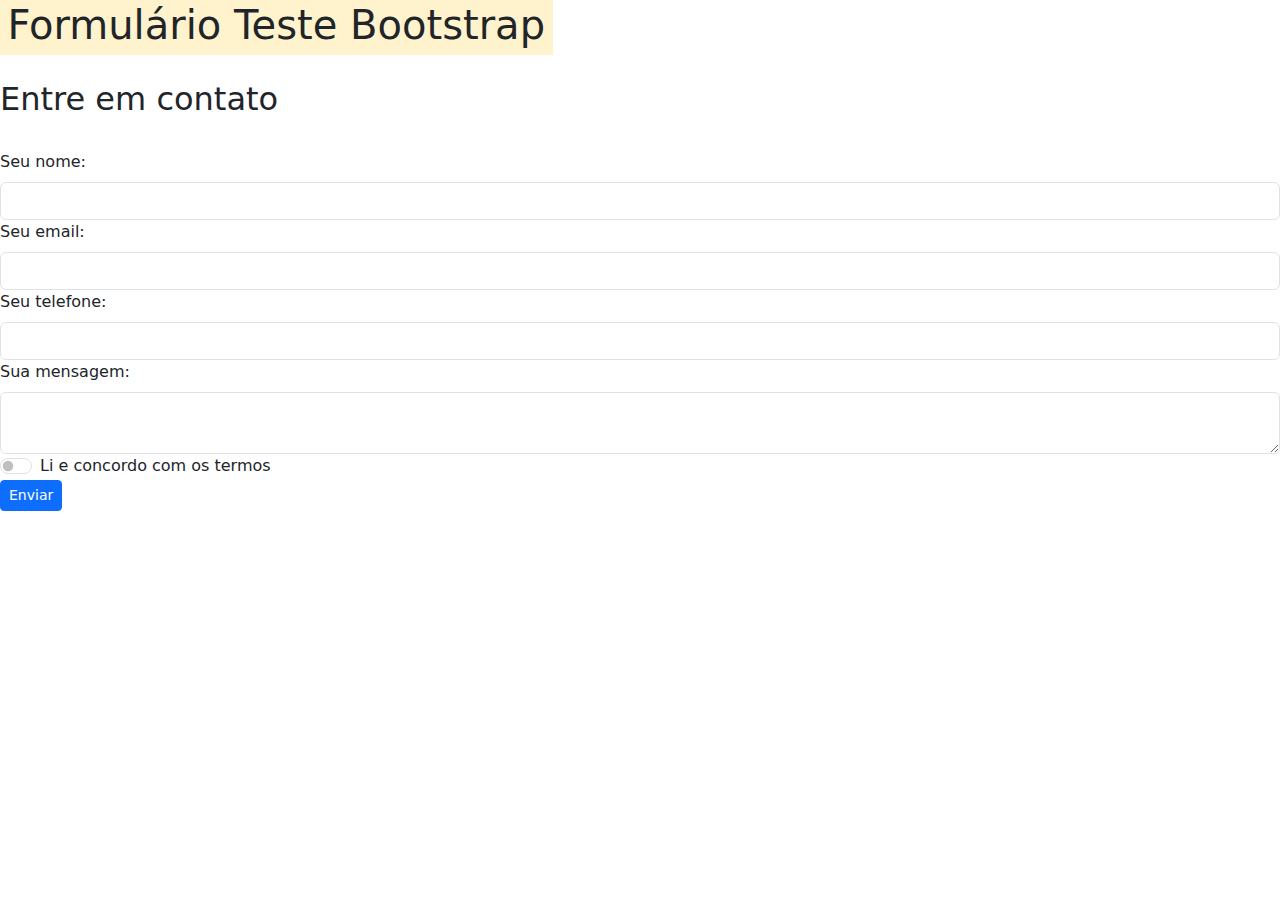
<file: bootstrap/index.html>
<!DOCTYPE html>
<html lang="pt-br">
<head>
    <meta charset="UTF-8">
    <meta http-equiv="X-UA-Compatible" content="IE=edge">
    <meta name="viewport" content="width=device-width, initial-scale=1.0">
    <title>Document</title>
    <link rel="stylesheet" href="https://cdn.jsdelivr.net/npm/bootstrap@5.3.2/dist/css/bootstrap.min.css">
</head>
<body>
    <h1 class="display-6"><mark>Formulário Teste Bootstrap</mark></h1>
    </br>
    <h2>Entre em contato</h2>
    </br>
    <form>
        <label class="form-label" for="nome">Seu nome:</label>
        <input class="form-control" type="text" id="nome" />
        <label class="form-label" for="email">Seu email:</label>
        <input class="form-control" type="email" id="email" />
        <label class="form-label" for="telefone">Seu telefone:</label>
        <input class="form-control" type="text" id="telefone" />
        <label class="form-label" for="mensagem">Sua mensagem:</label>
        <textarea id="mensagem" class="form-control"></textarea>
        <div class="form-check form-switch">
            <label class="form-check-label" for="aceito-termos">Li e concordo com os termos</label>
            <input class="form-check-input" type="checkbox" id="aceito-termos">
        </div>
        <button class="btn btn-primary btn-sm">Enviar</button>
    </form>
    <script src="https://cdn.jsdelivr.net/npm/bootstrap@5.3.2/dist/js/bootstrap.bundle.min.js"></script>
</body>
</html>
</file>
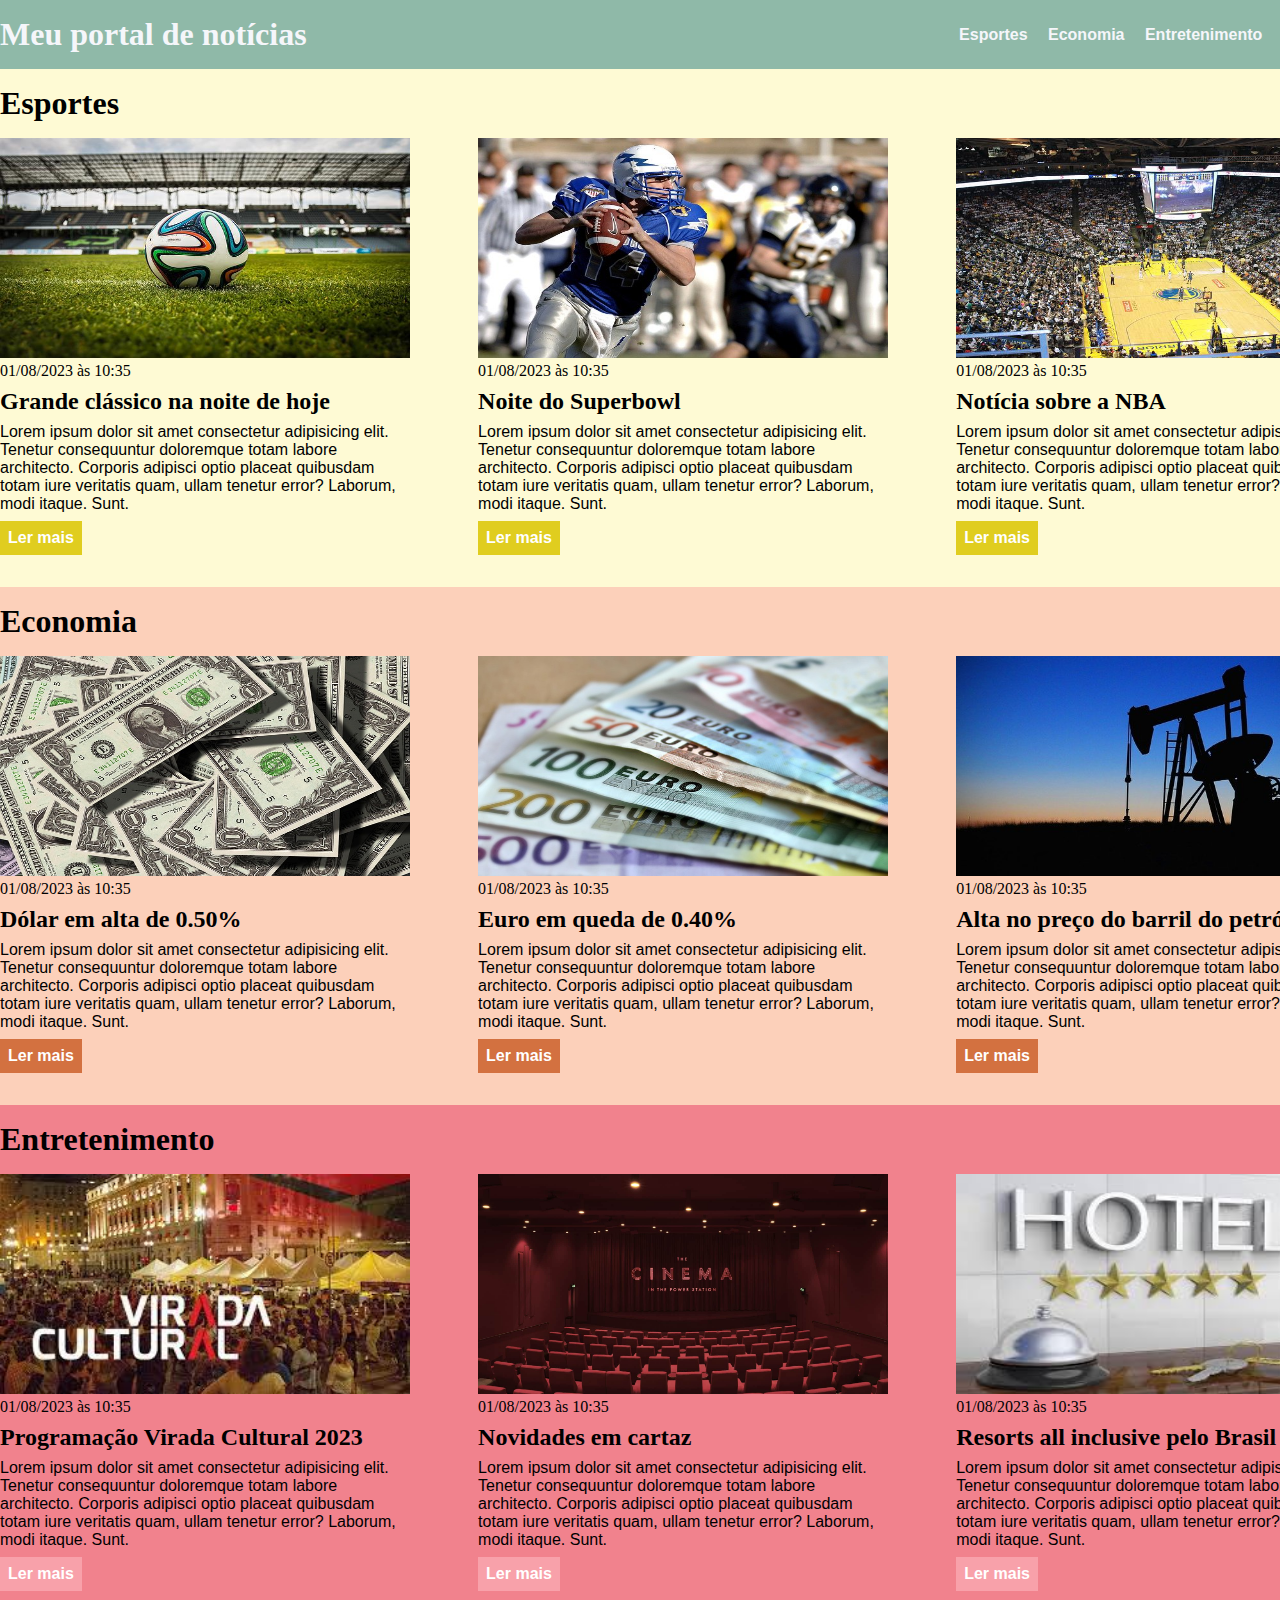
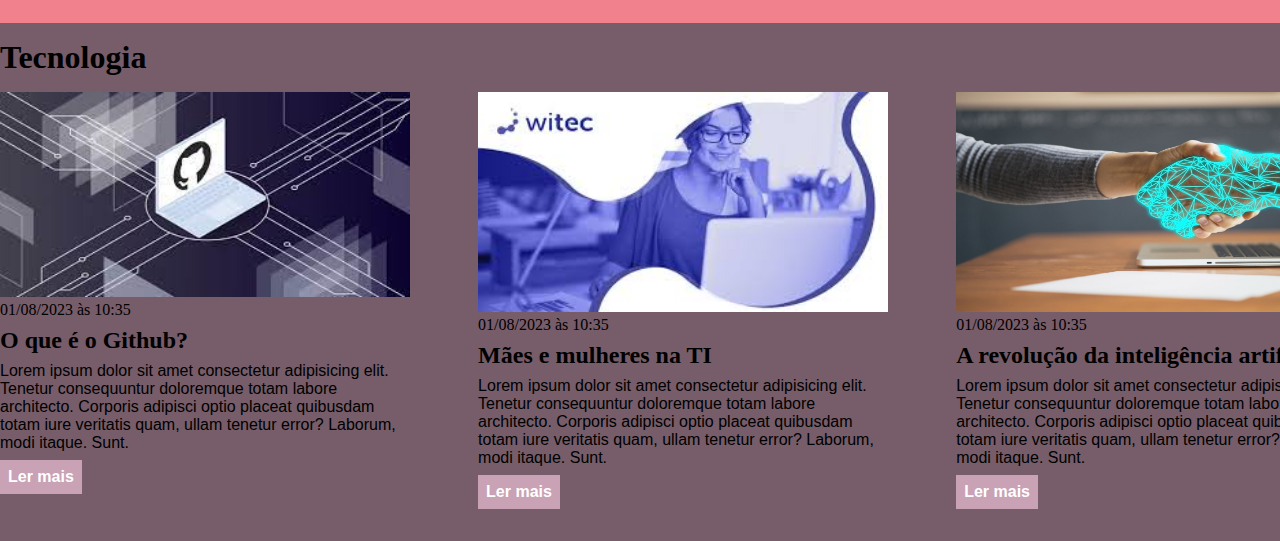
<file: css/index.html>
<!DOCTYPE html>
<html lang="pt-BR">
<head>
    <meta charset="UTF-8">
    <meta http-equiv="X-UA-Compatible" content="IE=edge">
    <meta name="viewport" content="width=device-width, initial-scale=1.0">
    <title>Meu portal de notícias</title>
    <link rel="stylesheet" href="./main.css" />
</head>
    <body>
        <header>
            <div class="container" >
                <h1>Meu portal de notícias</h1>
                <nav>
                    <ul>
                        <li>
                            <a href="#sports" title="Ir para a seção de notícias">Esportes</a>
                        </li>
                        <li>
                            <a href="#economy" title="Ir para a seção de notícias">Economia</a>
                        </li>
                        <li>
                            <a href="#entertainment" title="Ir para a seção de notícias">Entretenimento</a>
                        </li>
                        <li>
                            <a href="#technology" title="Ir para a seção de notícias">Tecnologia</a>
                        </li>
                    </ul>
                </nav>
            </div>
        </header>
        <section id="sports">
            <div class="container">
                <h2>Esportes</h2>
                <div class="articles">
                    <article>
                        <img src="./imagens/futebol.jpg" alt="Bola de futebol no gramado" />
                            <header>
                                <time class="creation-date">01/08/2023 às 10:35</time>
                            </header>
                            <h3>Grande clássico na noite de hoje</h3>
                            <p>
                                Lorem ipsum dolor sit amet consectetur adipisicing elit. Tenetur consequuntur doloremque totam labore architecto. Corporis adipisci optio placeat quibusdam totam iure veritatis quam, ullam tenetur error? Laborum, modi itaque. Sunt.
                            </p>
                            <a href="#" title="Leia a notícia completa">Ler mais</a>
                    </article>
                    <article>
                            <img src="./imagens/futebol-americano.jpg" alt="Jogador de futebol americano correndo com a bola na mão" />
                            <header>
                                <time>01/08/2023 às 10:35</time>
                            </header>
                            <h3>Noite do Superbowl</h3>
                            <p>
                                Lorem ipsum dolor sit amet consectetur adipisicing elit. Tenetur consequuntur doloremque totam labore architecto. Corporis adipisci optio placeat quibusdam totam iure veritatis quam, ullam tenetur error? Laborum, modi itaque. Sunt.
                            </p>
                            <a href="#" title="Leia a notícia completa">Ler mais</a>
                    </article>
                    <article>
                            <img src="./imagens/basquete.jpg" title="Vista aérea de uma quadra de basquete" />
                            <header>
                                <time>01/08/2023 às 10:35</time>
                            </header>
                            <h3>Notícia sobre a NBA</h3>
                            <p>
                                Lorem ipsum dolor sit amet consectetur adipisicing elit. Tenetur consequuntur doloremque totam labore architecto. Corporis adipisci optio placeat quibusdam totam iure veritatis quam, ullam tenetur error? Laborum, modi itaque. Sunt.
                            </p>
                            <a href="#" title="Leia a notícia completa">Ler mais</a>
                    </article>
                </div>
            </div>
        </section>
        <section id="economy">
            <div class="container">
                <h2>Economia</h2>
                <div class="articles">
                    <article>
                            <img src="./imagens/dolares.jpg" alt="Muitos dólares" />
                            <header>
                                <time>01/08/2023 às 10:35</time>
                            </header>
                            <h3>Dólar em alta de 0.50%</h3>
                            <p>
                                Lorem ipsum dolor sit amet consectetur adipisicing elit. Tenetur consequuntur doloremque totam labore architecto. Corporis adipisci optio placeat quibusdam totam iure veritatis quam, ullam tenetur error? Laborum, modi itaque. Sunt.
                            </p>
                            <a href="#" title="Leia a notícia completa">Ler mais</a>
                    </article>
                    <article>
                            <img src="./imagens/euro.jpg" alt="Várias notas de euro" />
                            <header>
                                <time>01/08/2023 às 10:35</time>
                            </header>
                            <h3>Euro em queda de 0.40%</h3>
                            <p>
                                Lorem ipsum dolor sit amet consectetur adipisicing elit. Tenetur consequuntur doloremque totam labore architecto. Corporis adipisci optio placeat quibusdam totam iure veritatis quam, ullam tenetur error? Laborum, modi itaque. Sunt.
                            </p>
                            <a href="#" title="Leia a notícia completa">Ler mais</a>
                    </article>
                    <article>
                            <img src="./imagens/petroleo.jpg" alt="Extração de petróleo" />
                            <header>
                                <time>01/08/2023 às 10:35</time>
                            </header>
                            <h3>Alta no preço do barril do petróleo</h3>
                            <p>
                                Lorem ipsum dolor sit amet consectetur adipisicing elit. Tenetur consequuntur doloremque totam labore architecto. Corporis adipisci optio placeat quibusdam totam iure veritatis quam, ullam tenetur error? Laborum, modi itaque. Sunt.
                            </p>
                            <a href="#" title="Leia a notícia completa">Ler mais</a>
                    </article>
                </div>
            </div>
        </section>
        <section id="entertainment">
            <div class="container">
                <h2>Entretenimento</h2>
                <div class="articles">
                    <article>
                            <img src="./imagens/vcultural.jpg" alt="Muitas pessoas em festa de rua" />
                            <header>
                                <time>01/08/2023 às 10:35</time>
                            </header>
                            <h3>Programação Virada Cultural 2023</h3>
                            <p>
                                Lorem ipsum dolor sit amet consectetur adipisicing elit. Tenetur consequuntur doloremque totam labore architecto. Corporis adipisci optio placeat quibusdam totam iure veritatis quam, ullam tenetur error? Laborum, modi itaque. Sunt.
                            </p>
                            <a href="#" title="Leia a notícia completa">Ler mais</a>
                    </article>
                    <article>
                            <img src="./imagens/cine.jpg" alt="Sala com diversas cadeiras e telão para transmitir filmes" />
                            <header>
                                <time>01/08/2023 às 10:35</time>
                            </header>
                            <h3>Novidades em cartaz</h3>
                            <p>
                                Lorem ipsum dolor sit amet consectetur adipisicing elit. Tenetur consequuntur doloremque totam labore architecto. Corporis adipisci optio placeat quibusdam totam iure veritatis quam, ullam tenetur error? Laborum, modi itaque. Sunt.
                            </p>
                            <a href="#" title="Leia a notícia completa">Ler mais</a>
                        </article>
                    <article>
                            <img src="./imagens/hotel.jpg" alt="Recepção de hotel com 5 estrelas" />
                            <header>
                                <time>01/08/2023 às 10:35</time>
                            </header>
                            <h3>Resorts all inclusive pelo Brasil</h3>
                            <p>
                                Lorem ipsum dolor sit amet consectetur adipisicing elit. Tenetur consequuntur doloremque totam labore architecto. Corporis adipisci optio placeat quibusdam totam iure veritatis quam, ullam tenetur error? Laborum, modi itaque. Sunt.
                            </p>
                            <a href="#" title="Leia a notícia completa">Ler mais</a>
                    </article>
                </div>
            </div>
        </section>
        <section id="technology">
            <div class="container">
                <h2>Tecnologia</h2>
                <div class="articles">
                    <article>
                            <img src="./imagens/github.jpg" alt="Computador ligado a várias redes de tecnologia" />
                            <header>
                                <time>01/08/2023 às 10:35</time>
                            </header>
                            <h3>O que é o Github?</h3>
                            <p>
                                Lorem ipsum dolor sit amet consectetur adipisicing elit. Tenetur consequuntur doloremque totam labore architecto. Corporis adipisci optio placeat quibusdam totam iure veritatis quam, ullam tenetur error? Laborum, modi itaque. Sunt.
                            </p>
                            <a href="#" title="Leia a notícia completa">Ler mais</a>
                    </article>
                    <article>
                            <img src="./imagens/mulher.jpg" alt="Mulher trabalhando em escritório com computador" />
                            <header>
                                <time>01/08/2023 às 10:35</time>
                            </header>
                            <h3>Mães e mulheres na TI</h3>
                            <p>
                                Lorem ipsum dolor sit amet consectetur adipisicing elit. Tenetur consequuntur doloremque totam labore architecto. Corporis adipisci optio placeat quibusdam totam iure veritatis quam, ullam tenetur error? Laborum, modi itaque. Sunt.
                            </p>
                            <a href="#" title="Leia a notícia completa">Ler mais</a>
                    </article>
                    <article>
                            <img src="./imagens/intartif.jpg" alt="Aperto de mãos entre pessoa e tecnologia dentro do computador" />
                            <header>
                                <time>01/08/2023 às 10:35</time>
                            </header>
                            <h3>A revolução da inteligência artificial</h3>
                            <p>
                                Lorem ipsum dolor sit amet consectetur adipisicing elit. Tenetur consequuntur doloremque totam labore architecto. Corporis adipisci optio placeat quibusdam totam iure veritatis quam, ullam tenetur error? Laborum, modi itaque. Sunt.
                            </p>
                            <a href="#" title="Leia a notícia completa">Ler mais</a>
                    </article>
                </div>
            </div>
        </section>
    </body>
</html>
</file>
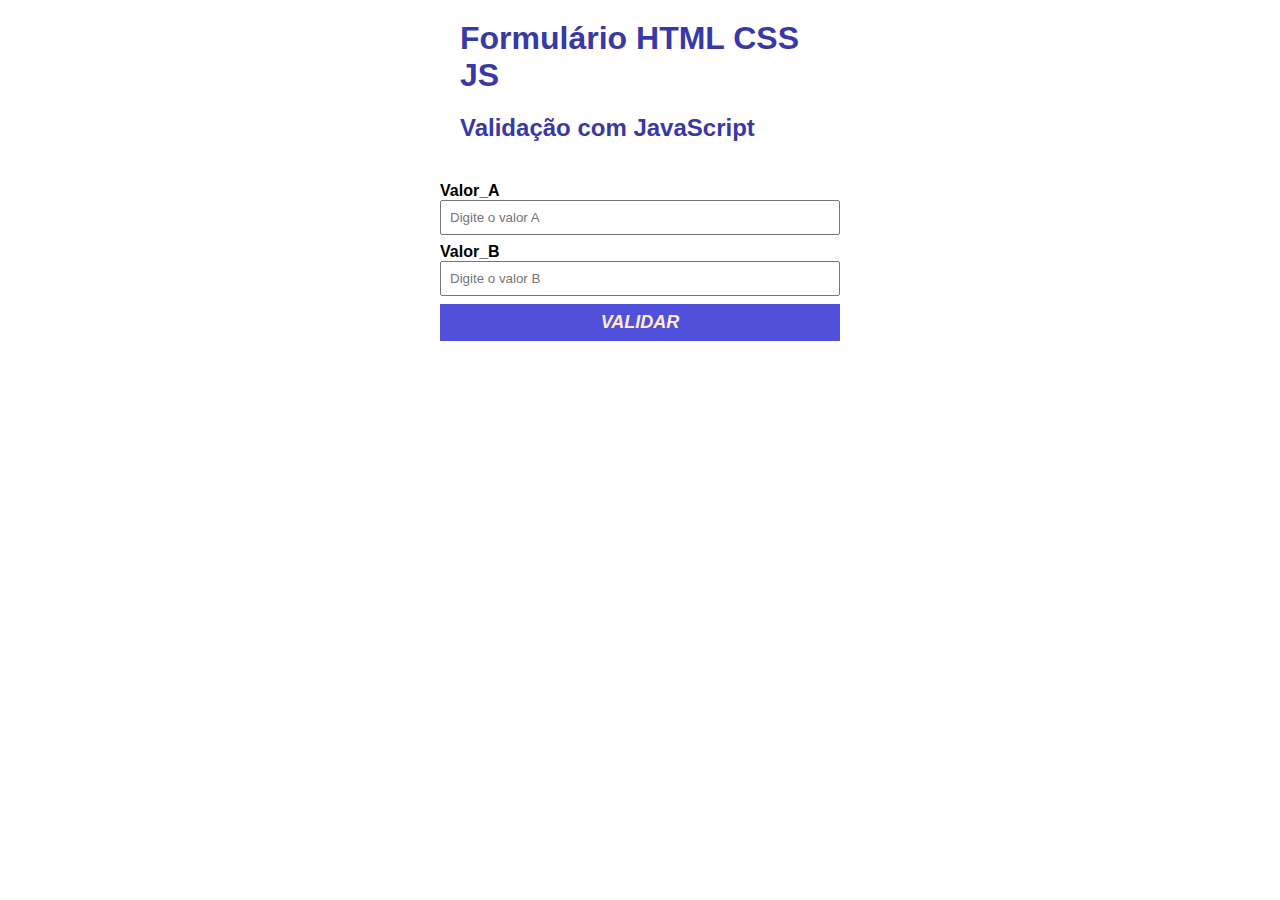
<file: javascript/index.html>
<!DOCTYPE html>
<html lang="pt-br">
<head>
    <meta charset="UTF-8">
    <meta http-equiv="X-UA-Compatible" content="IE=edge">
    <meta name="viewport" content="width=device-width, initial-scale=1.0">
    <title>Interagindo com JavaScript</title>
    <link rel="stylesheet" href="./main.css" />
</head>
    <body>
    <nav>
        <div class="container">
            <h1>Formulário HTML CSS JS</h1>
            <h2>Validação com JavaScript</h2>
            <form id="form-confirm">
                <label for="A"><b>Valor_A</b></label>
                <input type="number" id="valor-a" required placeholder="Digite o valor A" />
                <label for="A"><b>Valor_B</b></label>
                <input type="number" id="valor-b" required placeholder="Digite o valor B" />
                <p class="error-message">
                    Envio não realizado! Formulário inválido.
                </p>
                <button type="submit">Validar</button>
            </form>
            <p class="success-message"></p>
        </div>
    </nav>    
        <script src="./main.js"></script>
    </body>
</html>
</file>
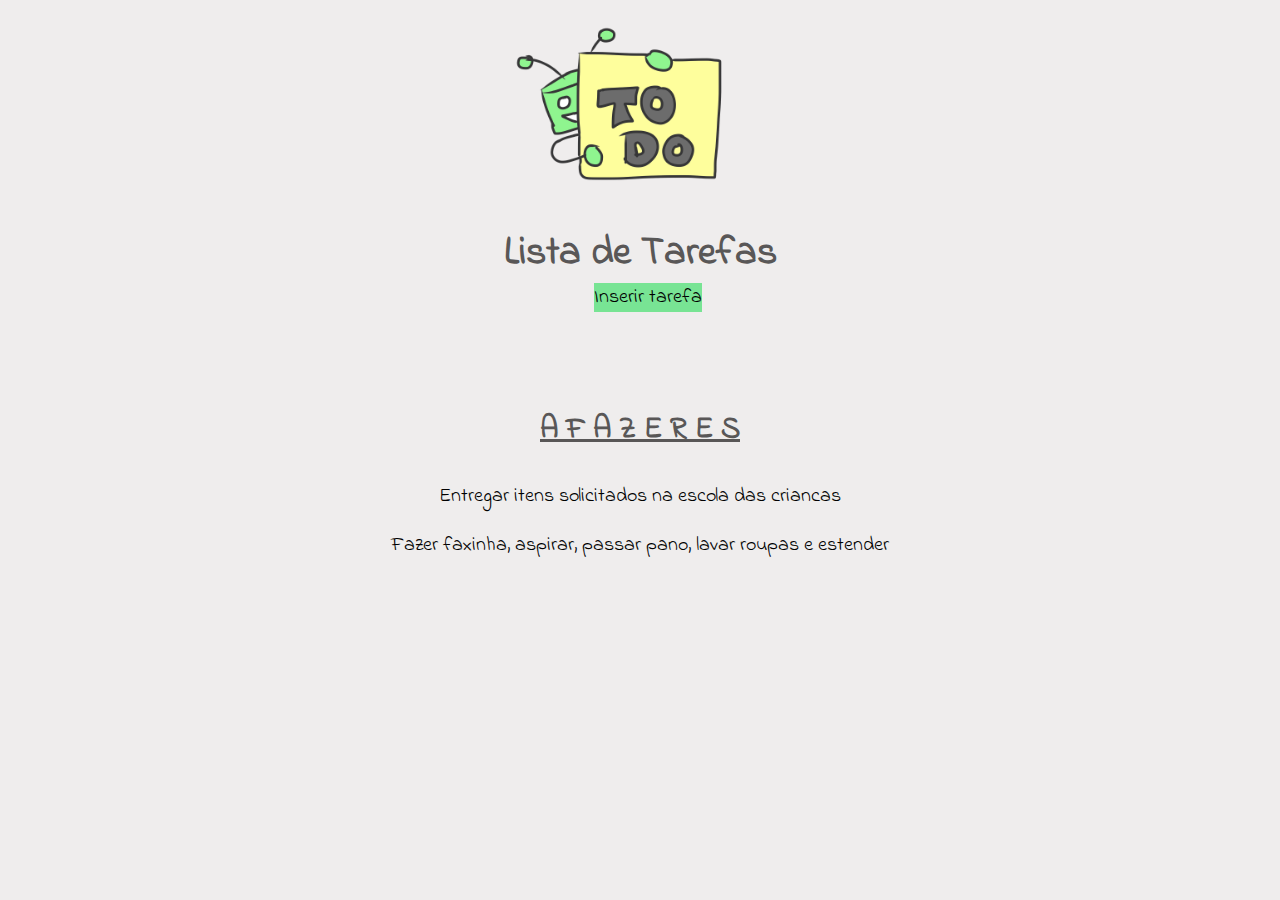
<file: toDo/index.html>
<!DOCTYPE html>
<html lang="pt-br">
<head>
    <meta charset="UTF-8">
    <meta http-equiv="X-UA-Compatible" content="IE=edge">
    <meta name="viewport" content="width=device-width, initial-scale=1.0">
    <title>Lista de Tarefas</title>
    <link href="https://fonts.googleapis.com/css2?family=Cabin+Sketch:wght@700&family=Darumadrop+One&family=Indie+Flower&display=swap" rel="stylesheet">
    <link rel="stylesheet" href="./main.css" />
</head>
<body>
    <header>
        <img src="./imagens/robot-1470108_1280.png" alt="robozinho">
        <h1>Lista de Tarefas</h1>
        <button type="button">Inserir tarefa</button>
    </header>
    <form>
        <input type="text" id="nova-tarefa" required placeholder="Não posso esquecer de..."/>
        <button type="submit">Adicionar +</button>
        <button type="reset" id="botao-cancelar">Cancelar</button>
    </form>
    <div class="container">
        <h2>A f a z e r e s</h2>
        <ul>
            <li>Entregar itens solicitados na escola das criancas</li>
            <li>Fazer faxinha, aspirar, passar pano, lavar roupas e estender</li>
        </ul>
    </div>
    <script src="https://code.jquery.com/jquery-3.7.1.min.js"></script>
    <script src="./main.js"></script>
</body>
</html>
</file>
<file: css/main.css>
* {
    box-sizing: border-box;
    margin: 0;
    padding: 0;
}

body > header {
    background-color: #8FB9A8;
    padding: 16px 0;
    color: #f5f6fa;
}

header .container {
    display: flex;
    align-items: center;
    justify-content: space-between;
}

header li {
    display: inline;
    font-family: Arial, Helvetica, sans-serif;
    font-weight: bold;
    margin-left: 16px;
}

header li a {
    color: #f5f6fa;
    text-decoration: none;
}

.container {
    width: 1366px;
    margin: 0 auto;
}

.articles {
    display: flex;
    flex-wrap: wrap;
    justify-content: space-between;
}

.articles article img {
    max-height: 220px;
    overflow-y: hidden;
    width: 100%;
}

.articles article {
    width: 30%;
}

section {
    padding: 16px 0;
}

section h2,
.articles article {
    margin-bottom: 16px;
}

.articles article h3 {
    margin-top: 8px;
    margin-bottom: 8px;
}

.articles article a {
    background-color: blue;
    color: #fff;
    padding: 8px;
    display: inline-block;
    text-decoration: none;
    font-weight: bold;
    margin-top: 8px;
}

.articles article a:hover {
    text-decoration: underline;
}

.articles article p,
.articles article a {
    font-family: Arial, Helvetica, sans-serif;
}

.articles article h3 {
    font-size: 24px;
}

section h2 {
    font-size: 32px;
}

#sports {
    background-color: #FEFAD4;
}

#sports .articles article a {
    background-color: #e0cd1f;
}

#economy {
    background-color: #FCD0BA;
}

#economy .articles article a {
    background-color: #d37140;
}

#entertainment {
    background-color: #F1828D;
}

#entertainment .articles article a {
    background-color:#f8a1aa;
}

#technology {
    background-color: #765D69;
}

#technology .articles article a {
    background-color:  #c9a2b5;
}
</file>
<file: javascript/main.css>
* {
    margin: 0;
    padding: 0;
    box-sizing: border-box;
    font-family: 'Trebuchet MS', 'Lucida Sans Unicode', 'Lucida Grande', 'Lucida Sans', Arial, sans-serif;
}

h1, h2 {
    margin: 20px;
    color: rgb(57, 57, 165);
}

body {
    display: block;
}

.container {
    margin:0 auto;
    max-width: 400px;
    width: 100%;
}

form {
    margin-top: 40px;
}

input, textarea, button {
    display: block;
    padding: 8px;
    margin-bottom: 8px;
    width: 100%;
    resize: none;
}

button {
    background-color: rgb(80, 80, 219);
    border: none;
    text-transform: uppercase;
    color: blanchedalmond;
    font-weight: bold;
    font-size: 18px;
    font-style: italic;
    cursor: pointer;
}

button:hover {
    background-color: rgb(68, 68, 113);
}

.success-message {
    background-color: darkgreen;
    padding: 16px;
    color:blanchedalmond;
    display: none;
}

.error-message {
    font-size: 12px;
    padding: 8px;
    background-color: crimson;
    color: blanchedalmond;
    margin-bottom: 8px;
    display: none;
}
</file>
<file: toDo/main.css>
* {
    margin: 0;
    padding: 0;
    box-sizing: border-box;
    font-family:'Indie Flower', cursive;
    background-color: #efeded;
}

header {
    padding: 16px 0;
    margin-bottom: 60px;
    text-align: center;
}

header img {
    height: 200px;
    margin-right: 16px;
}

header h1 {
    font-size: 40px;
    font-weight: bold;
    display: flex;
    justify-content: center;
    color: #595757;
}

header button {
    margin-left: 16px;
}

form {
    padding: 20px 0;
    text-align: center;
    display: none;
}

input {
    font-size: 20px;
    background-color: #fff;
    border: none;
    border-bottom: 2px solid #d1cfcf;
    padding: 6px;
    max-width: 900px;
    width: 100%;
}

button {
    background-color: #78e494;
    font-size: 20px;
    border: none;
    cursor: pointer;
    color: #000;
}

#botao-cancelar {
    background-color: rgb(242, 131, 131);
}

h2 {
    font-size: 30px;
    font-weight: bold;
    color: #595757;
    text-transform: uppercase;
    padding: 20px;
    text-decoration: underline;
    text-align: center;
}

ul {
    flex-wrap: wrap;
}

li {
    text-align: center;
    padding: 10px;
    font-size: 20px;
}

.riscado {
    text-decoration: line-through;
}
</file>
